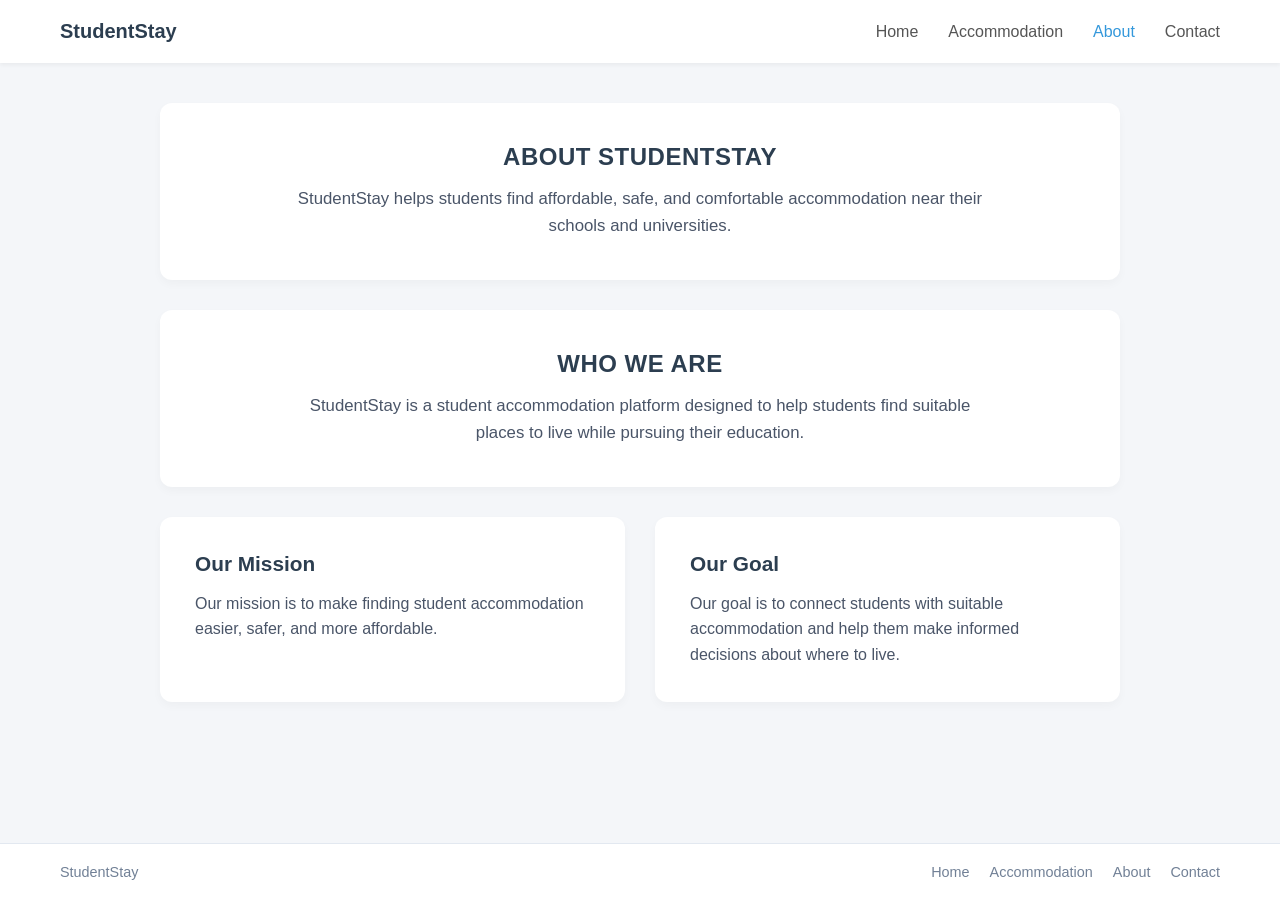
<file: about.html>
<!DOCTYPE html>
<html lang="en">
<head>
    <meta charset="UTF-8">
    <meta name="viewport" content="width=device-width, initial-scale=1.0">
    <title>StudentStay - About Page</title>
    <style>
        * {
            margin: 0;
            padding: 0;
            box-sizing: border-box;
            font-family: 'Segoe UI', Tahoma, Geneva, Verdana, sans-serif;
        }

        body {
            background-color: #f4f6f9;
            color: #333;
            display: flex;
            flex-direction: column;
            min-height: 100vh;
        }

        header {
            background-color: #ffffff;
            box-shadow: 0 2px 4px rgba(0,0,0,0.05);
            position: sticky;
            top: 0;
            z-index: 100;
        }

        .nav-container {
            max-width: 1200px;
            margin: 0 auto;
            display: flex;
            justify-content: space-between;
            align-items: center;
            padding: 20px;
        }

        .logo {
            font-weight: bold;
            font-size: 1.25rem;
            color: #2c3e50;
            text-decoration: none;
        }

        .nav-links {
            list-style: none;
            display: flex;
            gap: 30px;
        }

        .nav-links a {
            text-decoration: none;
            color: #555;
            font-weight: 500;
            transition: color 0.3s;
        }

        .nav-links a:hover, .nav-links a.active {
            color: #3498db;
        }

        main {
            flex: 1;
            max-width: 1000px;
            margin: 0 auto;
            width: 100%;
            padding: 40px 20px;
            display: flex;
            flex-direction: column;
            gap: 30px;
        }

        .about-card {
            background: #ffffff;
            padding: 40px;
            border-radius: 12px;
            box-shadow: 0 4px 10px rgba(0,0,0,0.03);
            text-align: center;
        }

        .about-card h2 {
            font-size: 1.5rem;
            color: #2c3e50;
            margin-bottom: 15px;
            letter-spacing: 0.5px;
        }

        .about-card p {
            color: #4a5568;
            font-size: 1.05rem;
            line-height: 1.6;
            max-width: 700px;
            margin: 0 auto;
        }

        .mission-goal-grid {
            display: grid;
            grid-template-columns: 1fr 1fr;
            gap: 30px;
        }

        .split-card {
            background: #ffffff;
            padding: 35px;
            border-radius: 12px;
            box-shadow: 0 4px 10px rgba(0,0,0,0.03);
            text-align: left;
        }

        .split-card h3 {
            font-size: 1.3rem;
            color: #2c3e50;
            margin-bottom: 15px;
        }

        .split-card p {
            color: #4a5568;
            font-size: 1rem;
            line-height: 1.6;
        }

        footer {
            background-color: #ffffff;
            border-top: 1px solid #e2e8f0;
            padding: 20px 0;
            margin-top: auto;
        }

        .footer-container {
            max-width: 1200px;
            margin: 0 auto;
            padding: 0 20px;
            display: flex;
            justify-content: space-between;
            align-items: center;
            color: #718096;
            font-size: 0.9rem;
        }

        .footer-links {
            display: flex;
            gap: 20px;
            list-style: none;
        }

        .footer-links a {
            text-decoration: none;
            color: #718096;
        }

        .footer-links a:hover {
            color: #3182ce;
        }

        @media (max-width: 768px) {
            .mission-goal-grid {
                grid-template-columns: 1fr;
            }
        }
    </style>
</head>
<body>

    <header>
        <div class="nav-container">
            <a href="index.html" class="logo">StudentStay</a>
            <ul class="nav-links">
                <li><a href="index.html">Home</a></li>
                <li><a href="accommodation.html">Accommodation</a></li>
                <li><a href="about.html" class="active">About</a></li>
                <li><a href="contact.html">Contact</a></li>
            </ul>
        </div>
    </header>

    <main>
        <!-- Section 1: About StudentStay -->
        <div class="about-card">
            <h2>ABOUT STUDENTSTAY</h2>
            <p>StudentStay helps students find affordable, safe, and comfortable accommodation near their schools and universities.</p>
        </div>

        <!-- Section 2: Who We Are -->
        <div class="about-card">
            <h2>WHO WE ARE</h2>
            <p>StudentStay is a student accommodation platform designed to help students find suitable places to live while pursuing their education.</p>
        </div>

        <!-- Section 3: Mission & Goal Grid -->
        <div class="mission-goal-grid">
            <div class="split-card">
                <h3>Our Mission</h3>
                <p>Our mission is to make finding student accommodation easier, safer, and more affordable.</p>
            </div>
            <div class="split-card">
                <h3>Our Goal</h3>
                <p>Our goal is to connect students with suitable accommodation and help them make informed decisions about where to live.</p>
            </div>
        </div>
    </main>

    <footer>
        <div class="footer-container">
            <span>StudentStay</span>
            <ul class="footer-links">
                <li><a href="index.html">Home</a></li>
                <li><a href="accommodation.html">Accommodation</a></li>
                <li><a href="about.html">About</a></li>
                <li><a href="contact.html">Contact</a></li>
            </ul>
        </div>
    </footer>

</body>
</html>
</file>
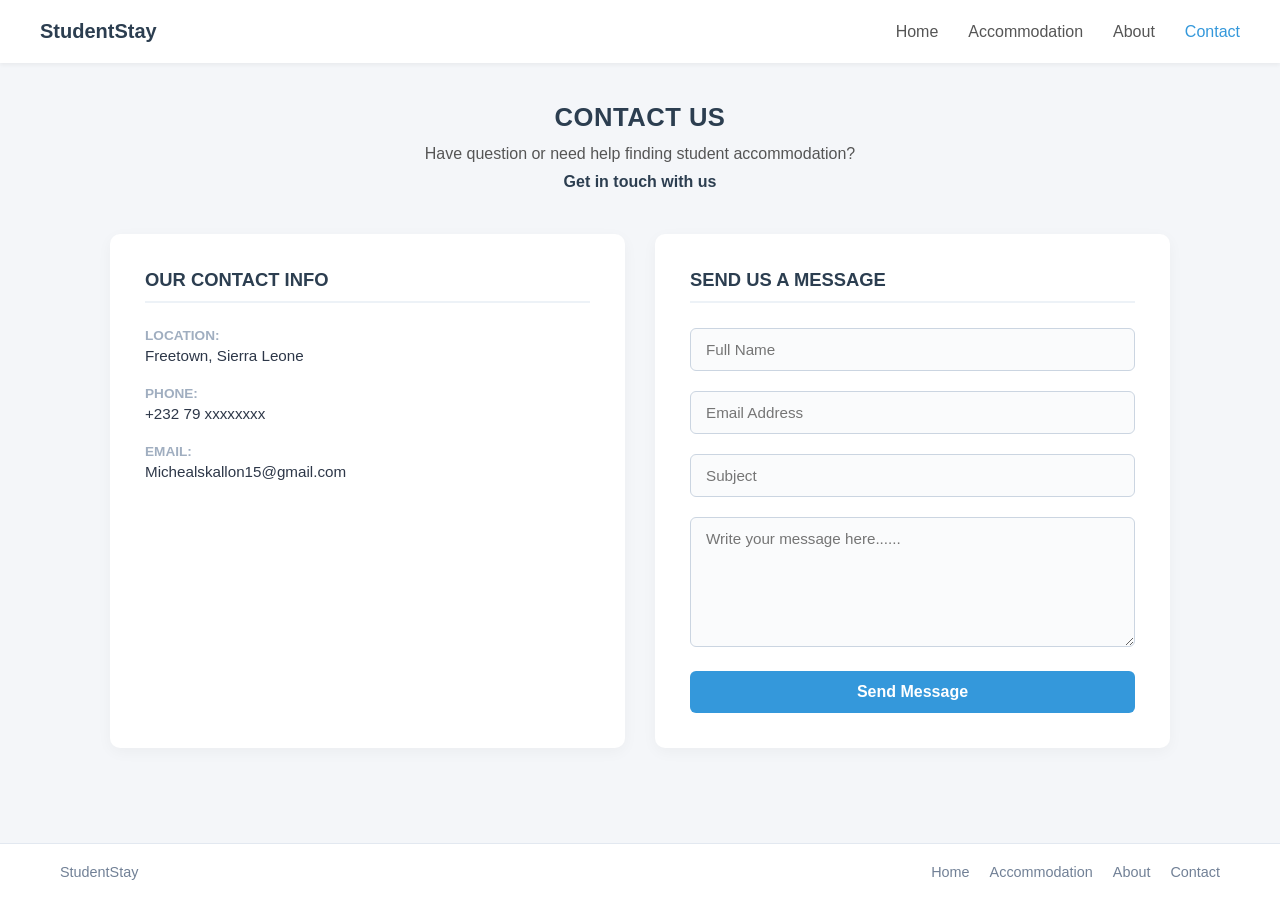
<file: contact.html>
<!DOCTYPE html>
<html lang="en">
<head>
    <meta charset="UTF-8">
    <meta name="viewport" content="width=device-width, initial-scale=1.0">
    <title>StudentStay - Contact Us</title>
    <style>
        /* Global Reset & Styling */
        * {
            margin: 0;
            padding: 0;
            box-sizing: border-box;
            font-family: 'Segoe UI', Tahoma, Geneva, Verdana, sans-serif;
        }

        body {
            background-color: #f4f6f9;
            color: #333;
            display: flex;
            flex-direction: column;
            min-height: 100vh;
        }

        /* Header / Navigation */
        header {
            background-color: #ffffff;
            box-shadow: 0 2px 4px rgba(0,0,0,0.05);
            position: sticky;
            top: 0;
            z-index: 100;
            display: flex;
            justify-content: space-between;
            align-items: center;
            padding: 20px 40px;
        }

        .logo {
            font-weight: bold;
            font-size: 1.25rem;
            color: #2c3e50;
        }

        nav ul {
            list-style: none;
            display: flex;
            gap: 30px;
        }

        nav ul li a {
            text-decoration: none;
            color: #555;
            font-weight: 500;
            transition: color 0.3s;
        }

        nav ul li a:hover, nav ul li a.active {
            color: #3498db;
        }

        /* Main Content Area */
        main.container {
            flex: 1;
            max-width: 1100px;
            margin: 0 auto;
            width: 100%;
            padding: 40px 20px;
        }

        /* Contact Header */
        .contact-title-section {
            text-align: center;
            margin-bottom: 40px;
        }

        .contact-title-section h2 {
            font-size: 1.6rem;
            color: #2c3e50;
            margin-bottom: 10px;
            letter-spacing: 0.5px;
        }

        .contact-title-section p {
            font-size: 1rem;
            color: #555;
            line-height: 1.5;
        }

        /* Contact Grid */
        .contact-grid {
            display: grid;
            grid-template-columns: repeat(auto-fit, minmax(320px, 1fr));
            gap: 30px;
        }

        .contact-card {
            background: #ffffff;
            padding: 35px;
            border-radius: 10px;
            box-shadow: 0 4px 15px rgba(0,0,0,0.04);
            transition: transform 0.3s ease, box-shadow 0.3s ease;
        }

        .contact-card:hover {
            transform: translateY(-4px);
            box-shadow: 0 8px 25px rgba(0,0,0,0.08);
        }

        .contact-card h3 {
            font-size: 1.15rem;
            color: #2c3e50;
            margin-bottom: 25px;
            border-bottom: 2px solid #edf2f7;
            padding-bottom: 10px;
        }

        /* Form Controls */
        .form-group {
            margin-bottom: 20px;
        }

        .form-group input, 
        .form-group textarea {
            width: 100%;
            padding: 12px 15px;
            border: 1px solid #cbd5e1;
            border-radius: 6px;
            font-size: 0.95rem;
            outline: none;
            background-color: #fafbfc;
            transition: border-color 0.3s, box-shadow 0.3s;
        }

        .form-group input:focus, 
        .form-group textarea:focus {
            border-color: #3498db;
            background-color: #fff;
            box-shadow: 0 0 0 3px rgba(52, 152, 219, 0.15);
        }

        .form-group textarea {
            resize: vertical;
            height: 130px;
        }

        .submit-btn {
            width: 100%;
            padding: 12px;
            background-color: #3498db;
            color: #fff;
            border: none;
            border-radius: 6px;
            font-size: 1rem;
            font-weight: 600;
            cursor: pointer;
            transition: background-color 0.3s;
        }

        .submit-btn:hover {
            background-color: #2980b9;
        }

        /* Footer Style */
        footer {
            background-color: #ffffff;
            border-top: 1px solid #e2e8f0;
            padding: 20px 0;
            margin-top: auto;
        }

        .footer-container {
            max-width: 1200px;
            margin: 0 auto;
            padding: 0 20px;
            display: flex;
            justify-content: space-between;
            align-items: center;
            color: #718096;
            font-size: 0.9rem;
        }

        .footer-links {
            display: flex;
            gap: 20px;
            list-style: none;
        }

        .footer-links a {
            text-decoration: none;
            color: #718096;
            transition: color 0.3s;
        }

        .footer-links a:hover {
            color: #3498db;
        }

        /* Responsive Design */
        @media (max-width: 768px) {
            header {
                padding: 15px 20px;
                flex-direction: column;
                gap: 10px;
            }
        }
    </style>
</head>
<body>

    <!-- Header / Navigation -->
    <header>
        <div class="logo">StudentStay</div>
        <nav>
            <ul>
                <li><a href="index.html">Home</a></li>
                <li><a href="accommodation.html">Accommodation</a></li>
                <li><a href="about.html">About</a></li>
                <li><a href="contact.html" class="active">Contact</a></li>
            </ul>
        </nav>
    </header>

    <!-- Main Content Area -->
    <main class="container">
        
        <!-- Contact Header -->
        <section class="contact-title-section">
            <h2>CONTACT US</h2>
            <p>Have question or need help finding student accommodation?</p>
            <p style="font-weight: 600; color: #2c3e50; margin-top: 4px;">Get in touch with us</p>
        </section>

        <!-- Contact Grid (Info & Form) -->
        <section class="contact-grid">
            
            <!-- Left Box: Contact Info -->
            <div class="contact-card">
                <h3>OUR CONTACT INFO</h3>
                
                <div style="margin-bottom: 22px;">
                    <strong style="display: block; font-size: 0.85rem; color: #a0aec0; text-transform: uppercase; margin-bottom: 4px;">Location:</strong>
                    <p style="font-size: 0.95rem; color: #2d3748;">Freetown, Sierra Leone</p>
                </div>

                <div style="margin-bottom: 22px;">
                    <strong style="display: block; font-size: 0.85rem; color: #a0aec0; text-transform: uppercase; margin-bottom: 4px;">Phone:</strong>
                    <p style="font-size: 0.95rem; color: #2d3748;">+232 79 xxxxxxxx</p>
                </div>

                <div>
                    <strong style="display: block; font-size: 0.85rem; color: #a0aec0; text-transform: uppercase; margin-bottom: 4px;">Email:</strong>
                    <p style="font-size: 0.95rem; color: #2d3748;">Michealskallon15@gmail.com</p>
                </div>
            </div>

            <!-- Right Box: Send Message Form -->
            <div class="contact-card">
                <h3>SEND US A MESSAGE</h3>
                
                <form>
                    <div class="form-group">
                        <input type="text" placeholder="Full Name" required>
                    </div>
                    <div class="form-group">
                        <input type="email" placeholder="Email Address" required>
                    </div>
                    <div class="form-group">
                        <input type="text" placeholder="Subject" required>
                    </div>
                    <div class="form-group">
                        <textarea placeholder="Write your message here......" required></textarea>
                    </div>
                    <div>
                        <button type="submit" class="submit-btn">Send Message</button>
                    </div>
                </form>
            </div>

        </section>

    </main>

    <!-- Footer -->
    <footer>
        <div class="footer-container">
            <span>StudentStay</span>
            <ul class="footer-links">
                <li><a href="index.html">Home</a></li>
                <li><a href="accommodation.html">Accommodation</a></li>
                <li><a href="about.html">About</a></li>
                <li><a href="contact.html">Contact</a></li>
            </ul>
        </div>
    </footer>

</body>
</html>
</file>
